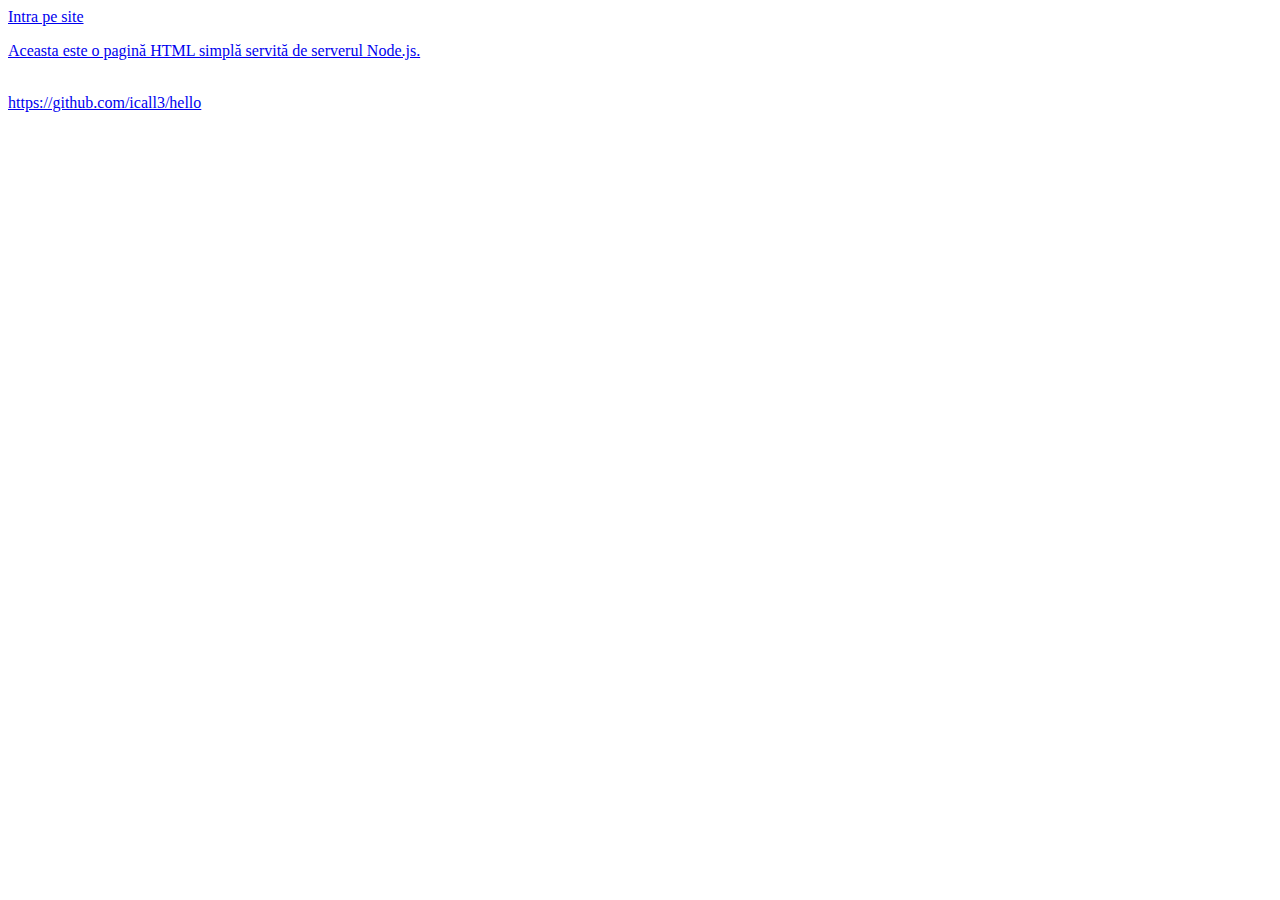
<file: public/index.html>
<!DOCTYPE html>
<html lang="en">
<head>
    <meta charset="UTF-8">
    <meta name="viewport" content="width=device-width, initial-scale=1.0">
    <title>Hello, World!</title>
</head>
<body>
    <a href="/login">Intra pe site</h1>
    <p>Aceasta este o pagină HTML simplă servită de serverul Node.js.</p>
    <br/>
    <a href="https://github.com/icall3/hello">https://github.com/icall3/hello</a>
</body>
</html>
</file>
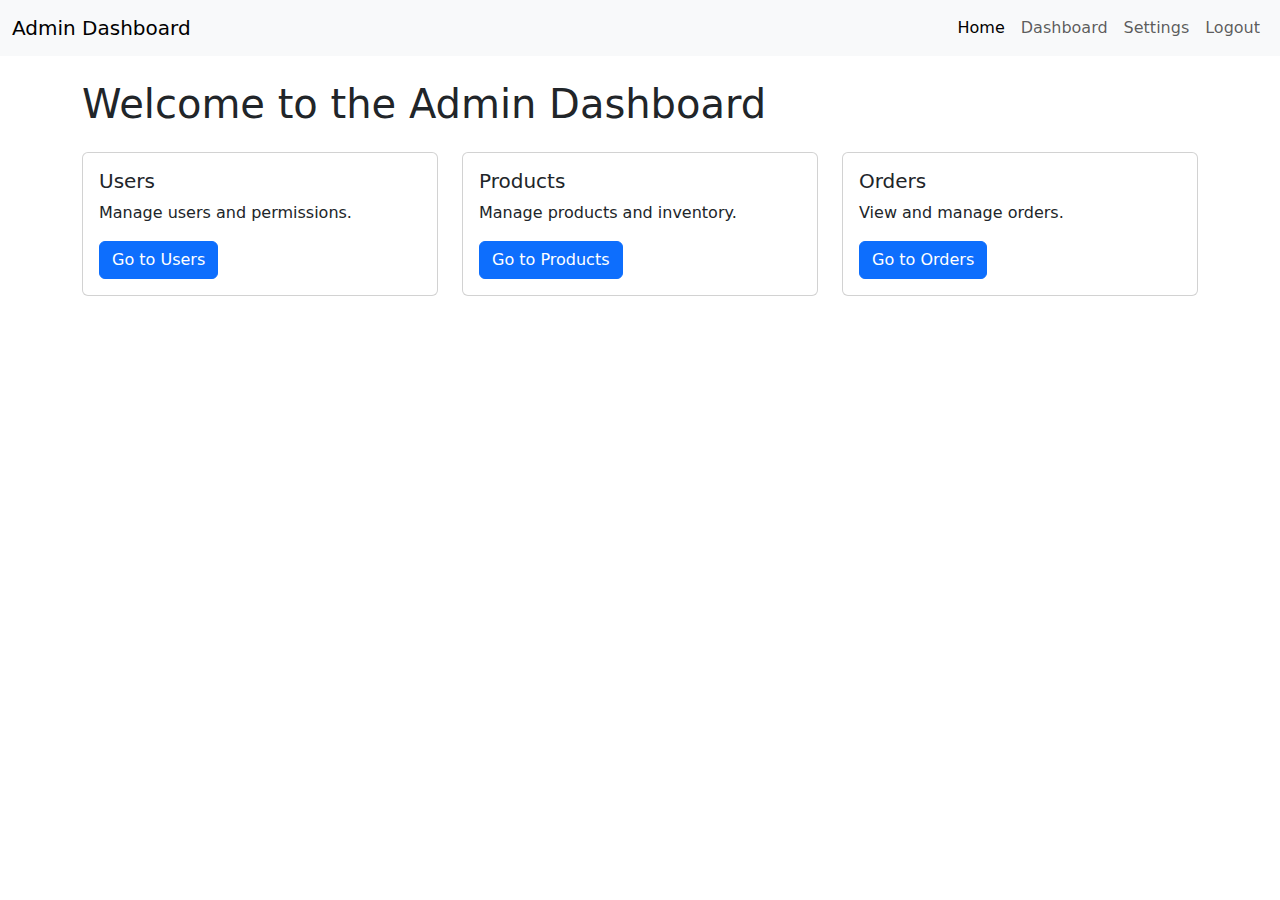
<file: public/dashboard-admin.html>
<!DOCTYPE html>
<html lang="en">
<head>
    <meta charset="UTF-8">
    <meta name="viewport" content="width=device-width, initial-scale=1.0">
    <title>Admin Dashboard</title>
    <!-- Bootstrap CSS -->
    <link href="https://cdn.jsdelivr.net/npm/bootstrap@5.3.0-alpha1/dist/css/bootstrap.min.css" rel="stylesheet">
    <!-- Font Awesome -->
    <link href="https://cdnjs.cloudflare.com/ajax/libs/font-awesome/6.0.0-beta3/css/all.min.css" rel="stylesheet">
    <style>
        /* Add your custom styles here */
    </style>
</head>
<body>
    <nav class="navbar navbar-expand-lg navbar-light bg-light">
        <div class="container-fluid">
            <a class="navbar-brand" href="#">Admin Dashboard</a>
            <button class="navbar-toggler" type="button" data-bs-toggle="collapse" data-bs-target="#navbarSupportedContent" aria-controls="navbarSupportedContent" aria-expanded="false" aria-label="Toggle navigation">
                <span class="navbar-toggler-icon"></span>
            </button>
            <div class="collapse navbar-collapse" id="navbarSupportedContent">
                <ul class="navbar-nav ms-auto mb-2 mb-lg-0">
                    <li class="nav-item">
                        <a class="nav-link active" aria-current="page" href="#">Home</a>
                    </li>
                    <li class="nav-item">
                        <a class="nav-link" href="#">Dashboard</a>
                    </li>
                    <li class="nav-item">
                        <a class="nav-link" href="#">Settings</a>
                    </li>
                    <li class="nav-item">
                        <a class="nav-link" href="/logout">Logout</a>
                    </li>
                </ul>
            </div>
        </div>
    </nav>

    <div class="container mt-4">
        <h1>Welcome to the Admin Dashboard</h1>
        <div class="row mt-4">
            <div class="col-md-4">
                <div class="card">
                    <div class="card-body">
                        <h5 class="card-title">Users</h5>
                        <p class="card-text">Manage users and permissions.</p>
                        <a href="#" class="btn btn-primary">Go to Users</a>
                    </div>
                </div>
            </div>
            <div class="col-md-4">
                <div class="card">
                    <div class="card-body">
                        <h5 class="card-title">Products</h5>
                        <p class="card-text">Manage products and inventory.</p>
                        <a href="#" class="btn btn-primary">Go to Products</a>
                    </div>
                </div>
            </div>
            <div class="col-md-4">
                <div class="card">
                    <div class="card-body">
                        <h5 class="card-title">Orders</h5>
                        <p class="card-text">View and manage orders.</p>
                        <a href="#" class="btn btn-primary">Go to Orders</a>
                    </div>
                </div>
            </div>
        </div>
    </div>

    <!-- Bootstrap JS -->
    <script src="https://cdn.jsdelivr.net/npm/bootstrap@5.3.0-alpha1/dist/js/bootstrap.bundle.min.js"></script>
</body>
</html>
</file>
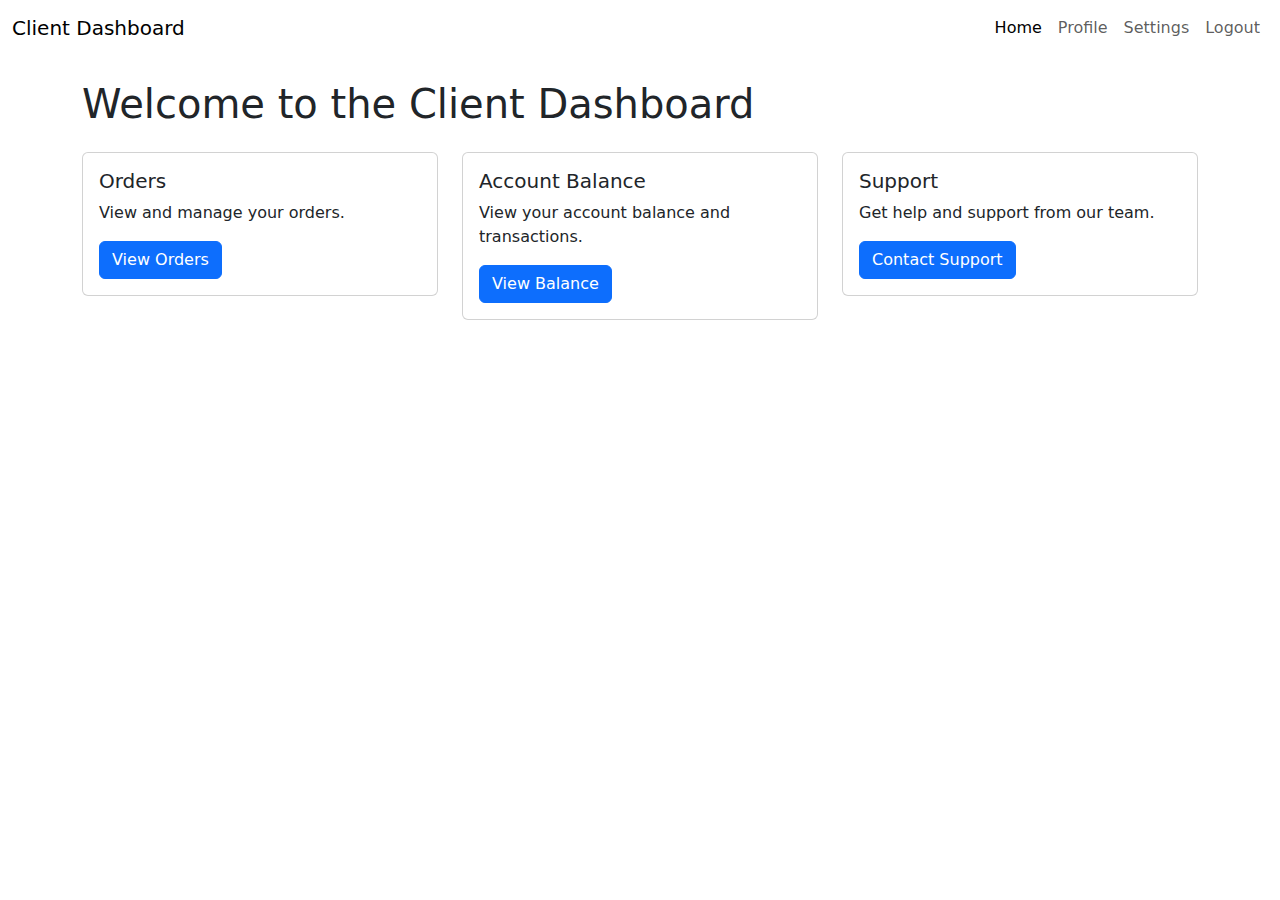
<file: public/dashboard-client.html>
<!DOCTYPE html>
<html lang="en">
<head>
    <meta charset="UTF-8">
    <meta name="viewport" content="width=device-width, initial-scale=1.0">
    <title>Client Dashboard</title>
    <!-- Bootstrap CSS -->
    <link href="https://cdn.jsdelivr.net/npm/bootstrap@5.3.0-alpha1/dist/css/bootstrap.min.css" rel="stylesheet">
    <!-- Font Awesome -->
    <link href="https://cdnjs.cloudflare.com/ajax/libs/font-awesome/6.0.0-beta3/css/all.min.css" rel="stylesheet">
    <style>
        /* Add your custom styles here */
    </style>
</head>
<body>
    <nav class="navbar navbar-expand-lg">
        <div class="container-fluid">
            <a class="navbar-brand" href="#">Client Dashboard</a>
            <button class="navbar-toggler" type="button" data-bs-toggle="collapse" data-bs-target="#navbarSupportedContent" aria-controls="navbarSupportedContent" aria-expanded="false" aria-label="Toggle navigation">
                <span class="navbar-toggler-icon"></span>
            </button>
            <div class="collapse navbar-collapse" id="navbarSupportedContent">
                <ul class="navbar-nav ms-auto">
                    <li class="nav-item">
                        <a class="nav-link active" aria-current="page" href="#">Home</a>
                    </li>
                    <li class="nav-item">
                        <a class="nav-link" href="#">Profile</a>
                    </li>
                    <li class="nav-item">
                        <a class="nav-link" href="#">Settings</a>
                    </li>
                    <li class="nav-item">
                        <a class="nav-link" href="/logout">Logout</a>
                    </li>
                </ul>
            </div>
        </div>
    </nav>

    <div class="container mt-4">
        <h1>Welcome to the Client Dashboard</h1>
        <div class="row mt-4">
            <div class="col-md-4">
                <div class="card">
                    <div class="card-body">
                        <h5 class="card-title">Orders</h5>
                        <p class="card-text">View and manage your orders.</p>
                        <a href="#" class="btn btn-primary">View Orders</a>
                    </div>
                </div>
            </div>
            <div class="col-md-4">
                <div class="card">
                    <div class="card-body">
                        <h5 class="card-title">Account Balance</h5>
                        <p class="card-text">View your account balance and transactions.</p>
                        <a href="#" class="btn btn-primary">View Balance</a>
                    </div>
                </div>
            </div>
            <div class="col-md-4">
                <div class="card">
                    <div class="card-body">
                        <h5 class="card-title">Support</h5>
                        <p class="card-text">Get help and support from our team.</p>
                        <a href="#" class="btn btn-primary">Contact Support</a>
                    </div>
                </div>
            </div>
        </div>
    </div>

    <!-- Bootstrap JS -->
    <script src="https://cdn.jsdelivr.net/npm/bootstrap@5.3.0-alpha1/dist/js/bootstrap.bundle.min.js"></script>
</body>
</html>
</file>
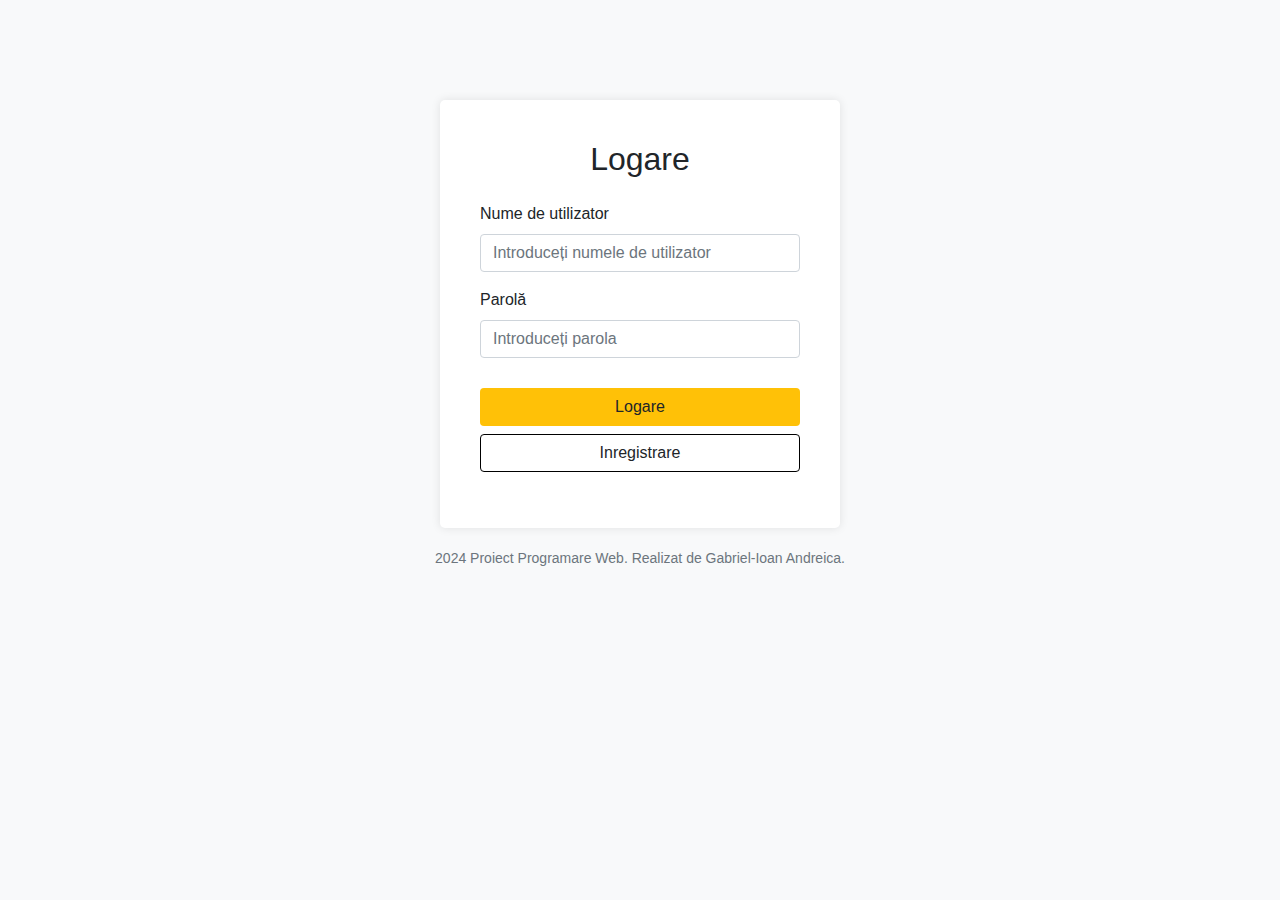
<file: public/login.html>
<!DOCTYPE html>
<html lang="ro">
<head>
  <meta charset="UTF-8">
  <meta name="viewport" content="width=device-width, initial-scale=1.0">
  <title>Login</title>
  <!-- Bootstrap CSS -->
  <link href="https://stackpath.bootstrapcdn.com/bootstrap/4.5.2/css/bootstrap.min.css" rel="stylesheet">
  <link href="style-login.css" rel="stylesheet">
</head>
<body class="loginbody">

<div class="container">
  <div class="row">
    <div class="col-md-6 offset-md-3 login-container">
      <h2 class="text-center mb-4">Logare</h2>
      <form id="loginForm" action="/login", method="POST">
        <div class="form-group">
          <label for="username">Nume de utilizator</label>
          <input type="text" class="form-control" id="username" name="username" placeholder="Introduceți numele de utilizator" required>
        </div>
        <div class="form-group">
          <label for="password">Parolă</label>
          <input type="password" class="form-control" id="password" name="password" placeholder="Introduceți parola" required>
        </div>
        <div class="form-group">
          <button type="submit" class="btn btn-custom btn-block">Logare</button>
          <a href="/register" class="btn btn-custom2 btn-block">Inregistrare</a>
        </div>
      </form>
    </div>
  </div>
</div>

<footer>
  2024 Proiect Programare Web. Realizat de Gabriel-Ioan Andreica.</p>
</footer>

<script>
  document.getElementById("loginForm").addEventListener("submit", function(event) {
    var username = document.getElementById("username").value;
    var password = document.getElementById("password").value;
    if (username === "" || password === "") {
      alert("Vă rugăm să completați toate câmpurile.");
      event.preventDefault();
    }
  });
</script>

</body>
</html>
</file>
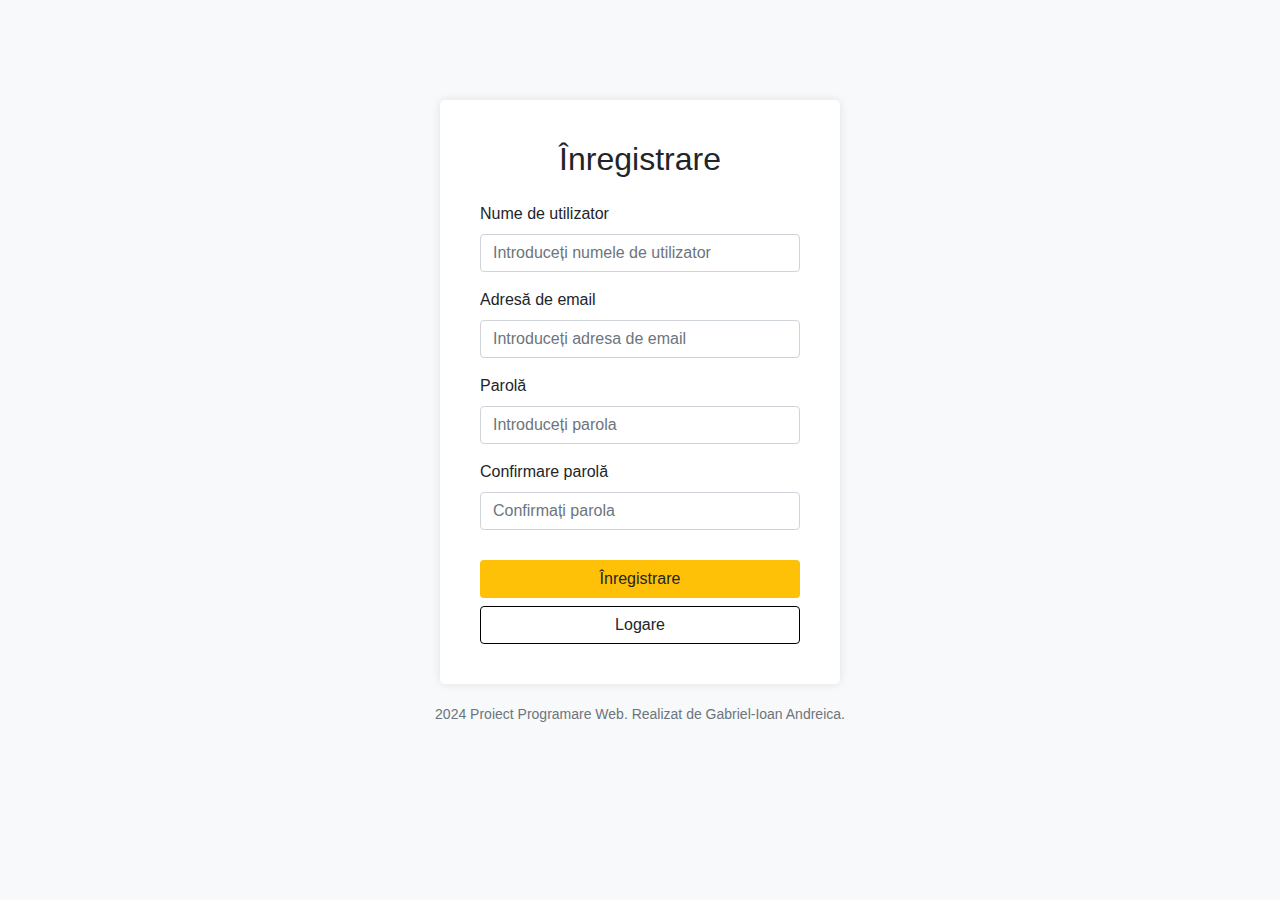
<file: public/register.html>
<!DOCTYPE html>
<html lang="en">
<head>
    <meta charset="UTF-8">
    <meta name="viewport" content="width=device-width, initial-scale=1.0">
    <title>Înregistrare</title>
    <!-- Link către biblioteca Bootstrap CSS -->
    <link rel="stylesheet" href="https://stackpath.bootstrapcdn.com/bootstrap/4.5.2/css/bootstrap.min.css">
    <link href="style-register.css" rel="stylesheet">
</head>
<body>
    <div class="container">
        <div class="col-md-6 offset-md-3 register-container">
                <h2 class="text-center mb-4">Înregistrare</h2>
                <form action="/register" method="POST">
                    <div class="form-group">
                        <label for="username">Nume de utilizator</label>
                        <input type="text" class="form-control" id="username" name="username" placeholder="Introduceți numele de utilizator">
                    </div>
                    <div class="form-group">
                        <label for="email">Adresă de email</label>
                        <input type="email" class="form-control" id="email" name="email" placeholder="Introduceți adresa de email">
                    </div>
                    <div class="form-group">
                        <label for="password">Parolă</label>
                        <input type="password" class="form-control" id="password" name="password" placeholder="Introduceți parola">
                    </div>
                    <div class="form-group">
                        <label for="confirmPassword">Confirmare parolă</label>
                        <input type="password" class="form-control" id="confirmPassword" name="confirmPassword" placeholder="Confirmați parola">
                    </div>
                    <button type="submit" class="btn btn-custom btn-block">Înregistrare</button>
                    <a href="/login" class="btn btn-custom2 btn-block">Logare</a>
                </form>
        </div>
    </div>

    <footer>
        2024 Proiect Programare Web. Realizat de Gabriel-Ioan Andreica.</p>
      </footer>

    <!-- Scripturi JavaScript necesare pentru Bootstrap -->
    <script src="https://code.jquery.com/jquery-3.5.1.slim.min.js"></script>
    <script src="https://cdn.jsdelivr.net/npm/@popperjs/core@2.5.4/dist/umd/popper.min.js"></script>
    <script src="https://stackpath.bootstrapcdn.com/bootstrap/4.5.2/js/bootstrap.min.js"></script>
</body>
</html>
</file>
<file: public/style-login.css>
body {
    background-color: #f8f9fa;
  }
  .login-container {
    max-width: 400px;
    margin: 0 auto;
    padding: 40px;
    background-color: #fff;
    border-radius: 5px;
    box-shadow: 0px 0px 10px 0px rgba(0,0,0,0.1);
    margin-top: 100px;
  }
  footer {
    text-align: center;
    margin-top: 20px;
    color: #6c757d;
    font-size: 14px;
  }
  .btn-custom{
    margin-top: 30px;
    background-color: #ffc107;
  }
  .btn-custom2{
    background-color: transparent;
    border: 1px solid black;
  }
  .imagine{
    margin:auto;
  }
</file>
<file: public/style-register.css>
body {
    background-color: #f8f9fa;
  }
 .register-container {
    max-width: 400px;
    margin: 0 auto;
    padding: 40px;
    background-color: #fff;
    border-radius: 5px;
    box-shadow: 0px 0px 10px 0px rgba(0,0,0,0.1);
    margin-top: 100px;
  }
  footer {
    text-align: center;
    margin-top: 20px;
    color: #6c757d;
    font-size: 14px;
  }
  .btn-custom{
    margin-top: 30px;
    background-color: #ffc107;
  }
  .btn-custom2{
    background-color: transparent;
    border: 1px solid black;
  }
  .imagine{
    margin:auto;
  }
</file>
